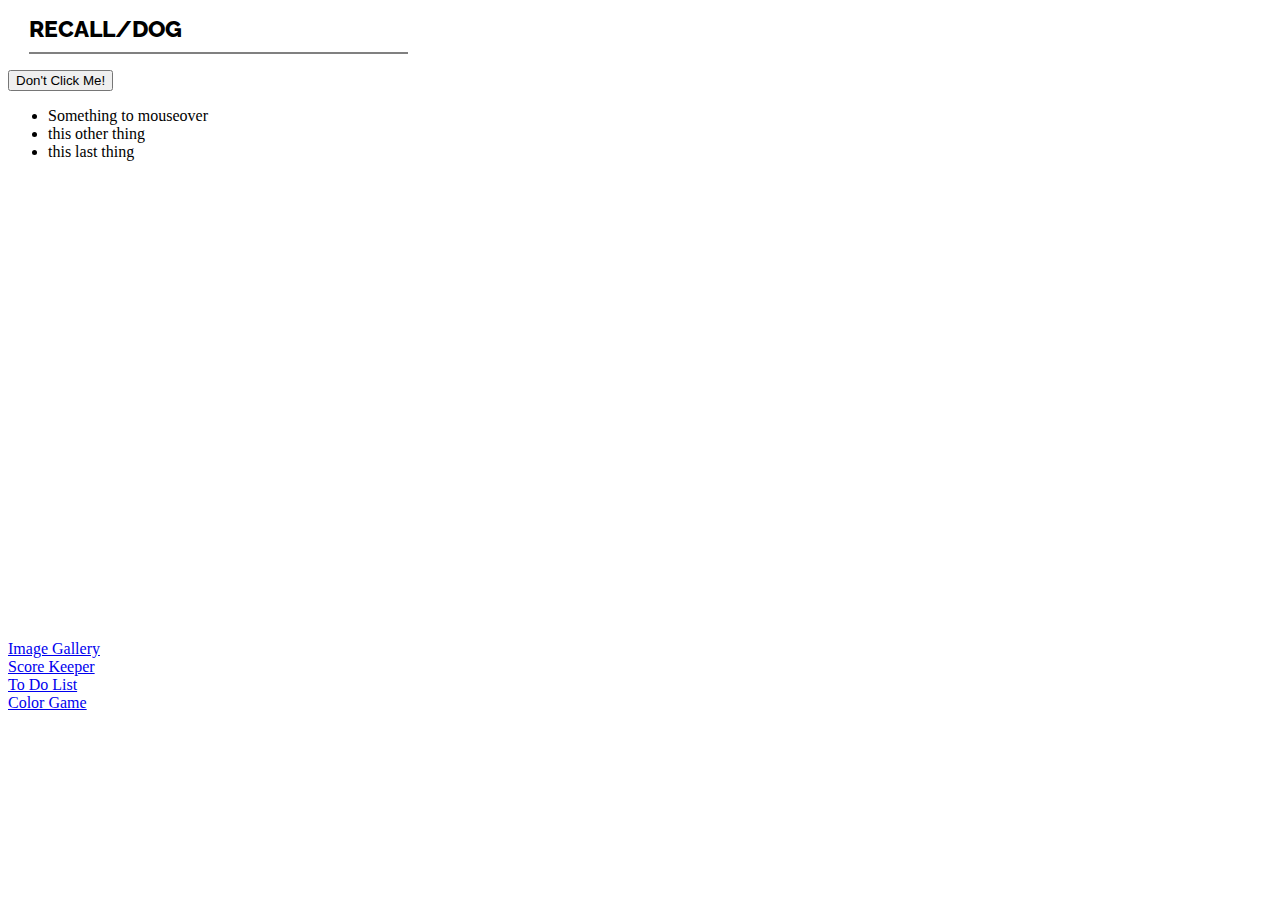
<file: index.html>
<!DOCTYPE html>
<html>
  <head>
    <meta charset="utf-8">
    <title>Recall Dog</title>
    <link href="https://fonts.googleapis.com/css?family=Raleway" rel="stylesheet">
    <link rel="stylesheet" type="text/css" href="style.css">


  </head>
  <body>
    <h1>RECALL/DOG</h1>

<button>Don't Click Me!</button>

<ul>
  <li>Something to mouseover</li>
  <li>this other thing</li>
  <li>this last thing</li>
</ul>


      <video height="417" width="299" autoplay loop src="https://assets.awwwards.com/awards/external/2017/05/591f059242aea.mp4" type="video/mp4"></video>
      <br/>
      <a href="images.html">Image Gallery</a>
      <br/>
      <a href="scoreKeeper.html">Score Keeper</a>
      <br/>
      <a href="todo.html">To Do List</a>
      <br/>
      <a href="colorGame.html">Color Game</a>


      <script src="assets/js/website.js"></script>
  </body>
</html>
</file>
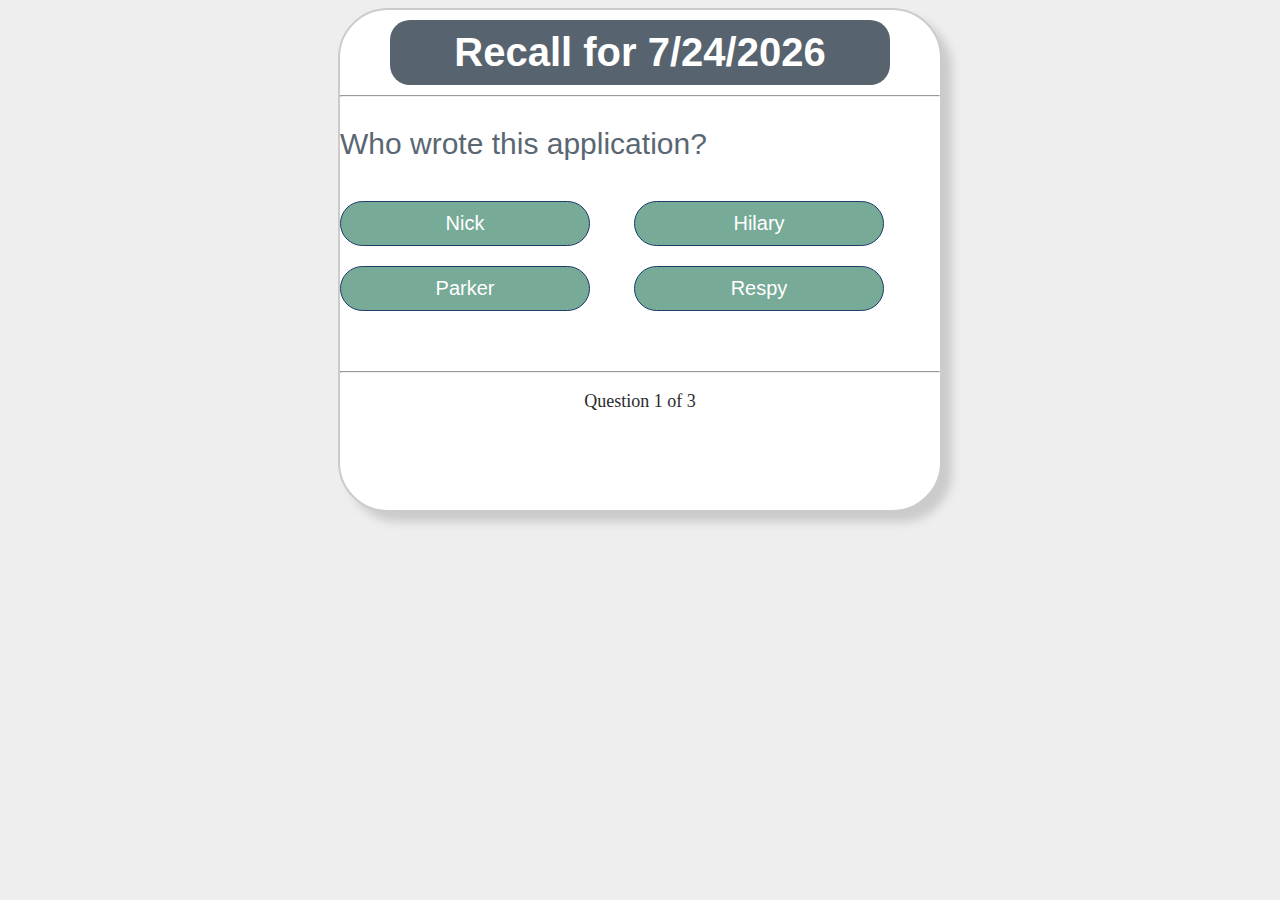
<file: other/index.html>
<!doctype html>
<html lang="en">
<head>
	<meta charset="UTF-8">
	<title>Quiz</title>
	<link rel="stylesheet" href="style.css" type="Text/css">
</head>
<body>
	<div class="grid">
		<div id="quiz">
			<h1>Recall for 	<script> document.write(new Date().toLocaleDateString()); </script></h1>
			<hr style="margin-bottom: 20px">
		
		<p id="question"></p>
		
		<div class="buttons">
			<button id="btn0"><span id="choice0"></span></button>
			<button id="btn1"><span id="choice1"></span></button>
			<button id="btn2"><span id="choice2"></span></button>
			<button id="btn3"><span id="choice3"></span></button>		
		</div>
		<hr style="margin-top: 50px">
		<footer>
			<p id="progress">Question x of y</p>
		</footer>
		</div>
	</div>
	
	<script src="quiz_controller.js"></script>
	<script src="question.js"></script>
	<script src="app.js"></script>
	

	<!'https://www.youtube.com/watch?v=jvk1pFNqXaw
	'file:///C:/Users/njass/Desktop/Recall.Dog/TEST.HTML
	'https://developer.chrome.com/extensions/getstarted
	>

</body>
</html>
</file>
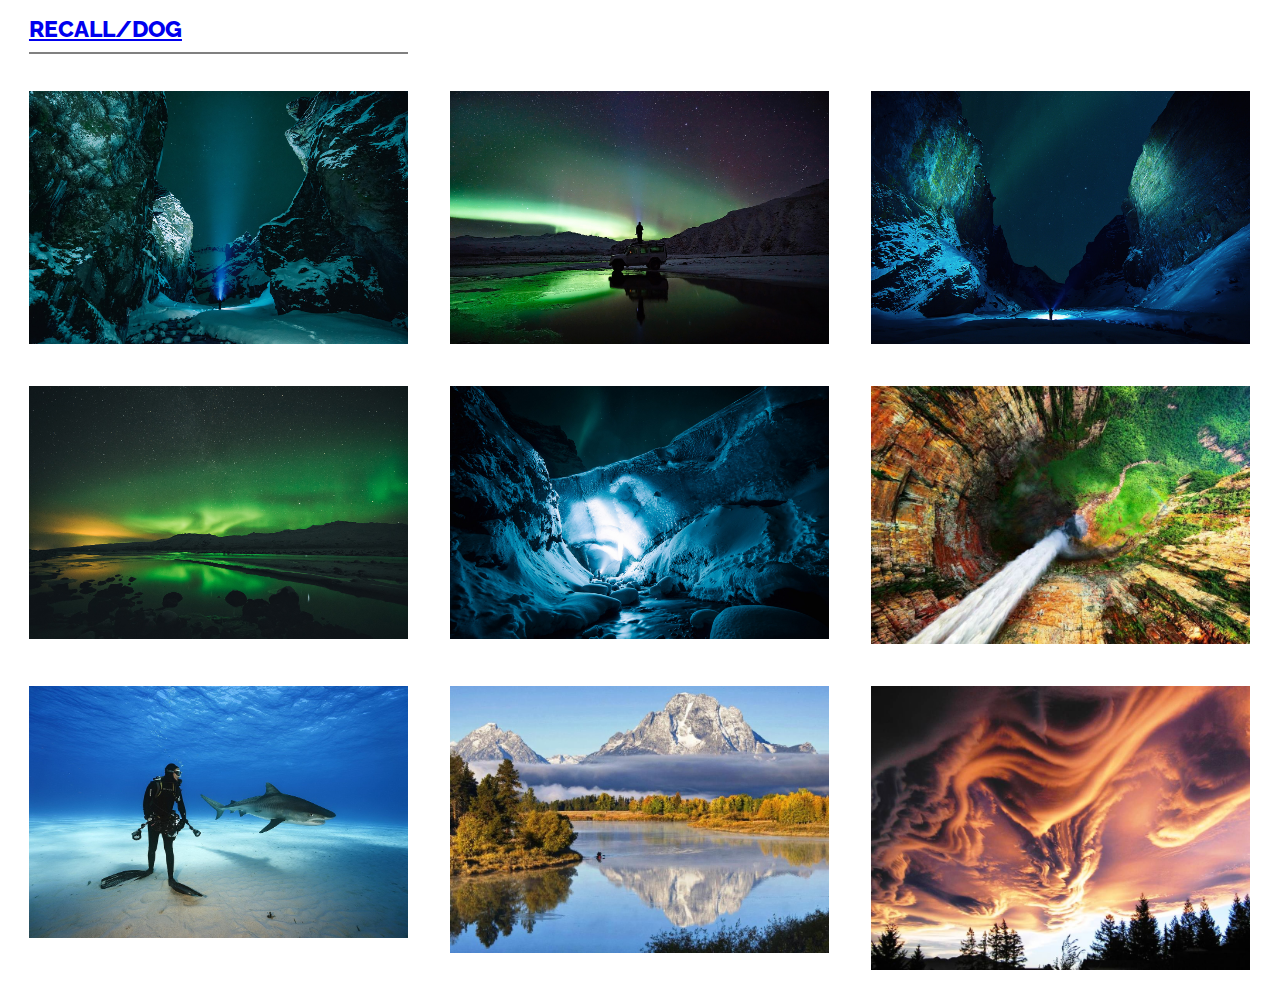
<file: images.html>
<!DOCTYPE html>
<html>
  <head>
    <meta charset="utf-8">
    <title>Recall Dog</title>
    <link href="https://fonts.googleapis.com/css?family=Raleway" rel="stylesheet">
    <link rel="stylesheet" type="text/css" href="style.css">
    <script src="assets/js/website.js"></script>

  </head>
  <body>
    <h1><a href="index.html">RECALL/DOG</a></h1>

    <img src="images/slide01.jpg">
    <img src="images/slide02.jpg">
    <img src="images/slide03.jpg">
    <img src="images/slide04.jpg">
    <img src="images/slide05.jpg">
    <img src="images/slide06.jpg">
    <img src="images/slide07.jpg">
    <img src="images/slide08.jpg">
    <img src="images/slide09.jpg">

    <script src="assets/js/website.js"></script>
  <br/>
  <br/>
  <!-- <img src="Hippocampus_small.gif"> -->

  </body>
</html>
</file>
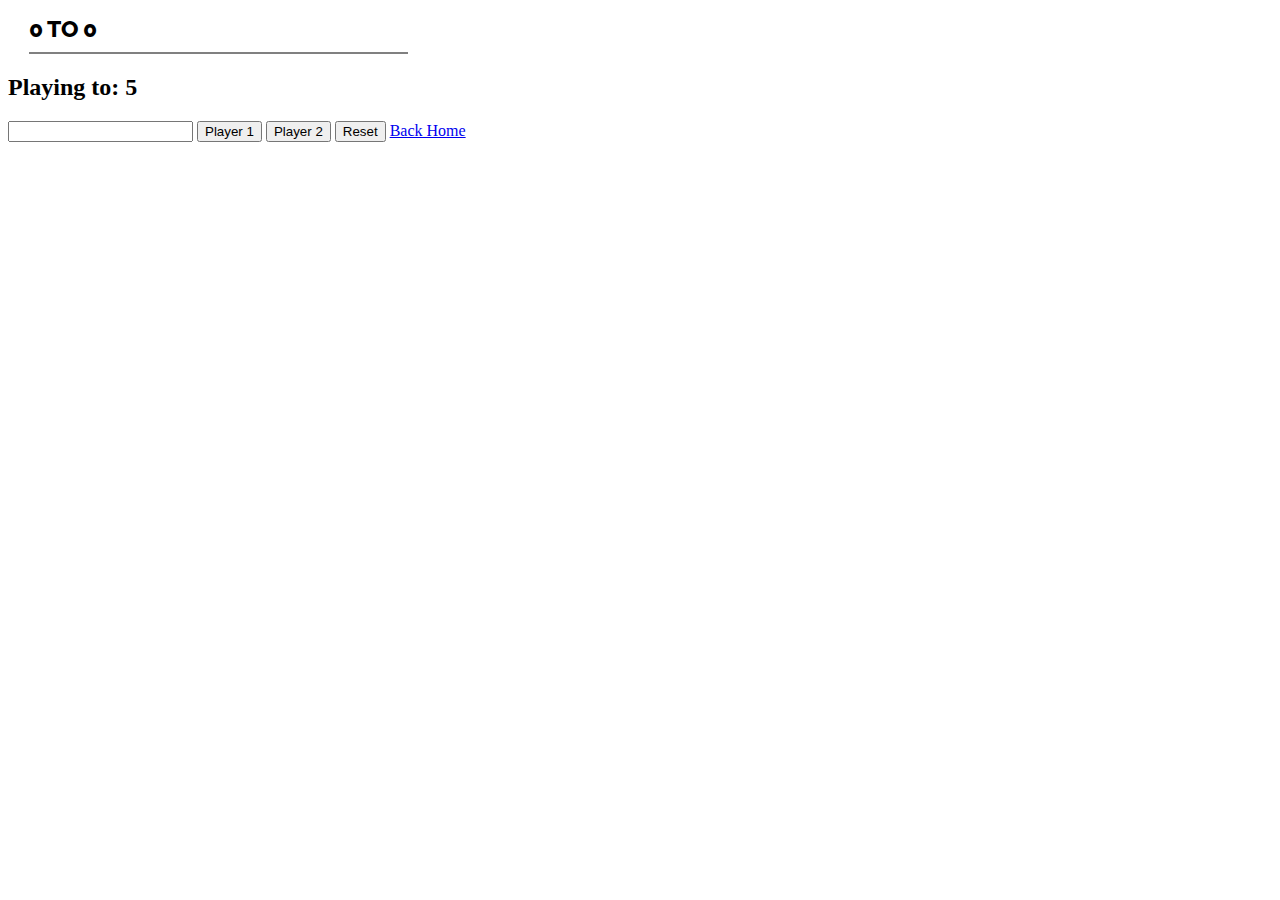
<file: scoreKeeper.html>
<!DOCTYPE html>
<html>
  <head>
    <meta charset="utf-8">
    <title>Score Keeper</title>
    <link href="https://fonts.googleapis.com/css?family=Raleway" rel="stylesheet">
    <link rel="stylesheet" type="text/css" href="style.css">
  </head>
  <body>
    <h1>0 to 0</h1>
<h2>Playing to: 5</h2>

<input type="number">
<button type="button" id="p1" name="button">Player 1</button>
<button type="button" id="p2" name="button">Player 2</button>

<button type="button" id="reset" name="button">Reset</button>



        <a href="index.html">Back Home</a>
        <script src="assets/js/scoreKeeper.js"></script>
  </body>
</html>
</file>
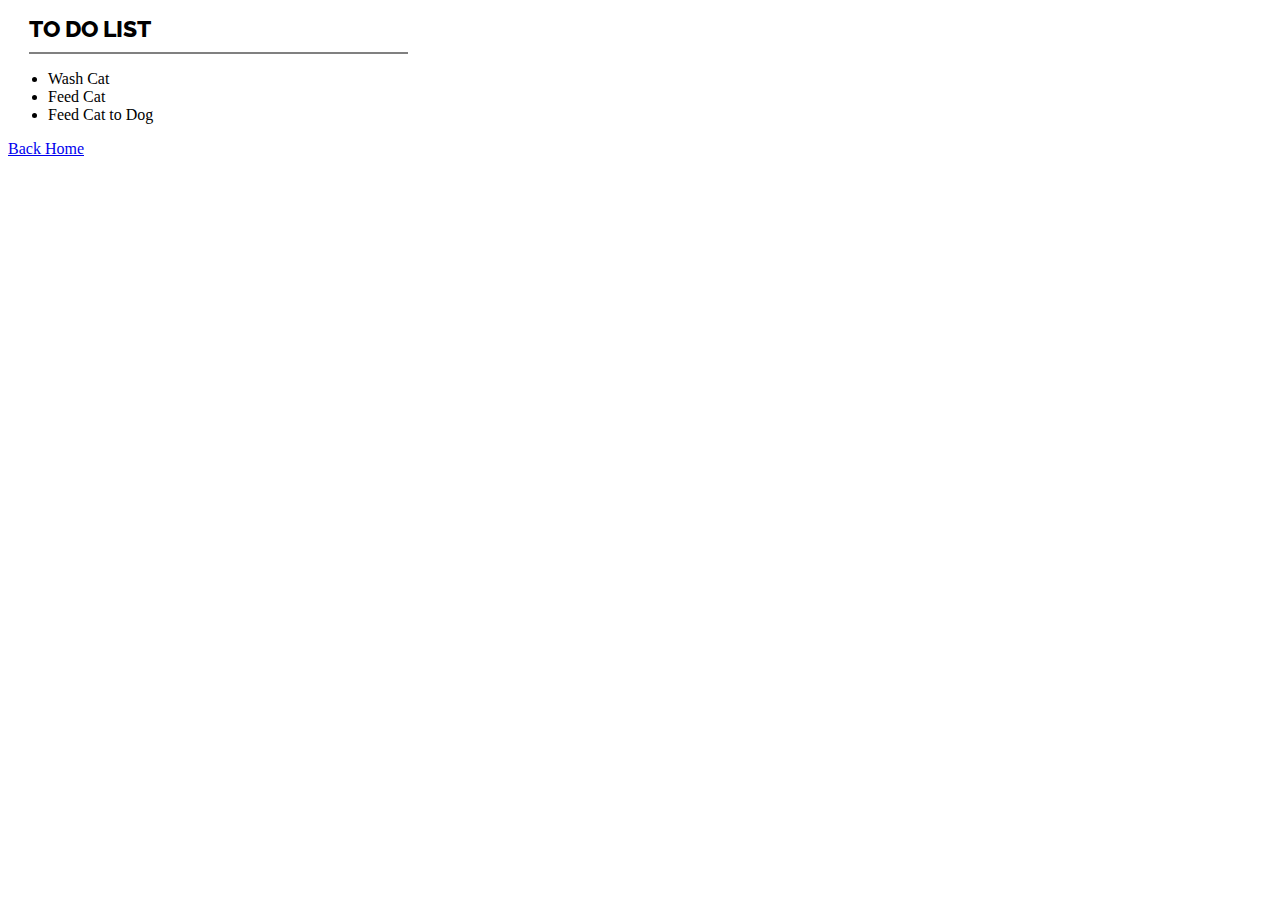
<file: todo.html>
<!DOCTYPE html>
<html>
  <head>
    <meta charset="utf-8">
    <title>Score Keeper</title>
    <link href="https://fonts.googleapis.com/css?family=Raleway" rel="stylesheet">
    <link rel="stylesheet" type="text/css" href="style.css">
  </head>
  <body>
<h1>To Do List</h1>

<ul>
  <li input type="checkbox">Wash Cat</li>
  <li>Feed Cat</li>
  <li>Feed Cat to Dog</li>
</ul>
        <a href="index.html">Back Home</a>
        <script src="assets/js/todo.js"></script>
  </body>
</html>
</file>
<file: style.css>
video {
	width: 30%;
	margin: 1.66%;
}

img {
 float: left;
 width: 30%;
 margin: 1.66%;
}

h1 {
	font-family: Raleway;
	margin-left: 1.66%;
	font-size: 23px;
	font-weight: 800;
	text-transform: uppercase;
	border-bottom: 2px solid grey;
	width: 30%;
	padding-bottom: 10px;
}

a {
	text-align: left;
}

.big {
	font-size: 50px;
	color: blue;
	border: 5px solid red;
}

.purple {
	background: purple;
}

.winner {
	color: blue;
}

.done {
	text-decoration: line-through;
	color: gray
}

.shadow {
	box-shadow: 10px 5px 5px teal;
}
</file>
<file: other/style.css>
body{
	background-color: #eeeeee;
}

.grid {
	width: 600px;
	height: 500px;
	margin: auto;
	background-color: #fff;
	padding: 10px 50px 50x 50px;
	border-radius: 50px;
	border: 2px solid #cbcbcb;
	box-shadow: 10px 10px 10px #cbcbcb;
}
	
	
.grid h1{
	font-family: sans-serif;
	background-color: #57636e;
	font-size: 40px;
	text-align: center;
	color: #fff;
	padding: 10px 0px;
	border-radius: 20px;
	width:500px;
	margin:auto;
	margin-top: 10px;
	margin-bottom: 10px;
	
}

.grid #question{
	font-family: sans-serif;
	font-size: 30px;
	color: #5a6772;
}	

.buttons {
	margin: auto;
}

#btn0, #btn1, #btn2, #btn3 {
	background-color: #77aa97;
	width: 250px;
	/*height: 30px;*/
	font-size: 20px;
	color: #fff;
	border: 1px solid #1d3c6a;
	border-radius: 50px;
	margin: 10px 40px 10px 0px;
	padding: 10px 10px;
}	

#progress {
	color: #2b2b2b;
	font-size: 18px;
	text-align: center;
}
	
	
#btn0:hover, #btn1:hover, #btn2:hover, #btn3:hover {
	cursor: pointer;
	background-color: #57636e
}

#btn0:focus, #btn1:focus, #btn2:focus, #btn3:focus {
	outline: 0;
}
</file>
